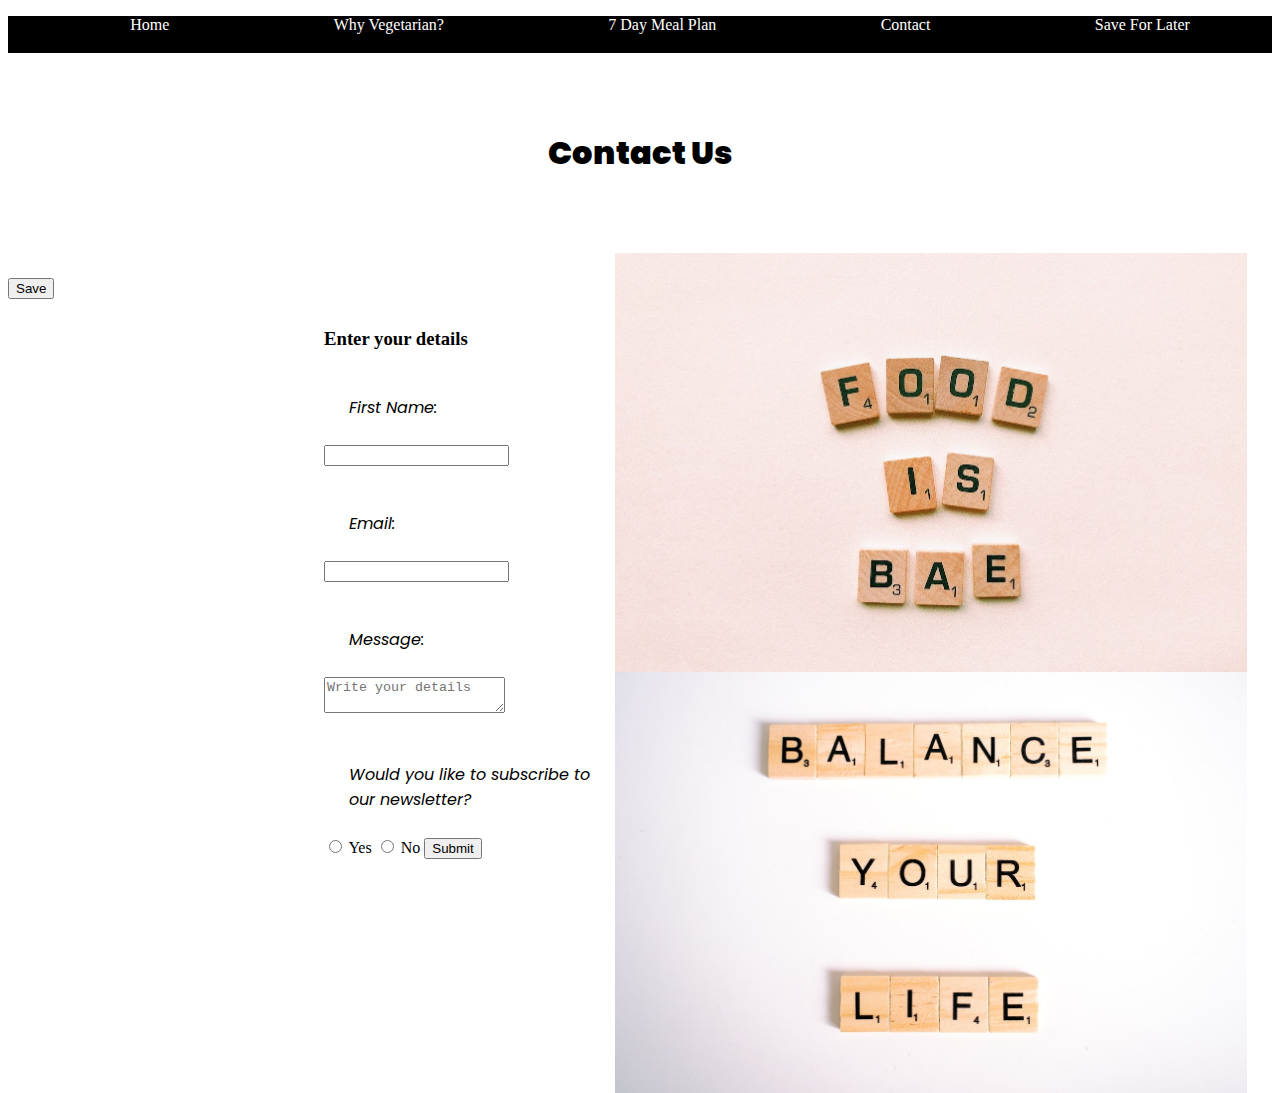
<file: contact/contact.html>
<!DOCTYPE html>
<html lang="en">
  <head>
    <meta charset="UTF-8" />
    <meta http-equiv="X-UA-Compatible" content="IE=edge" />
    <meta name="viewport" content="width=device-width, initial-scale=1.0" />
    <link
      href="https://cdn.jsdelivr.net/npm/bootstrap@5.0.2/dist/css/bootstrap.min.css"
      rel="stylesheet"
      integrity="sha384-EVSTQN3/azprG1Anm3QDgpJLIm9Nao0Yz1ztcQTwFspd3yD65VohhpuuCOmLASjC"
      crossorigin="anonymous"
    />
    <title>Contact</title>
    <link rel="stylesheet" href="../why/style.css" />
  </head>
  <body class="bg-dark">
    <header>
      <!--Navbar-->
      <nav class="navbar-dark">
        <ul>
          <li><a href="../index.html">Home</a></li>
          <li><a href="../why/whyVegetarian.html" target ="_blank">Why Vegetarian?</a></li>
          <!--
          <li><a href="../main/plans.html" target ="_blank">Begin Your Journey</a></li>
        -->
          <li><a href="../main/meals.html" target ="_blank">7 Day Meal Plan</a></li>
          <li><a href="#">Contact</a></li>
          <li><a href="../local/local.html"target ="_blank">Save For Later</a></li>
        </ul>
      </nav>
    </header>
    <!--Heading Contact us-->
    <div class="bg-dark">
      <h1 class="text-white text-center">Contact Us</h1>
    </div>

    <main class="foodie">
      <img
        src="foodies.jpg"
        alt="picture written food is bae"
        class="footer p-0"
        id ="food"
      />

      <img
        src="balance.jpg"
        alt="picture written balance your life"
        class="footer p-0"
        id ="balance"
      />

    </main>
    <button onclick ="saveImages(this)">Save</button>
    <!--Contact Details-->
    <footer class="balance bg-dark text-white">
      <h3 class="text-center">Enter your details</h3>
<form >
      <p><label for="name" class="col-2 col-form-label">First Name:</label></p>
      <input name ="name" type="text" class="form-control p-2" id="name" />

      <p><label for="email" class="col-sm-2 col-form-label">Email:</label></p>
      <input name ="email" type="email" class="form-control p-3" id="email" />

      <p>
        <label for="message" class="col-sm-2 col-form-label">Message:</label>
      </p>
      <textarea
        name="message"
        class="form-control"
        tabindex="4"
        placeholder="Write your details"
        required
        id="message"
      ></textarea>
      
      
      <p>Would you like to subscribe to our newsletter?</p>
      <input class="form-check-input" type="radio" name="yes" id="yes" />
      <label class="form-check-label" for="yes"> Yes </label>

      <input class="form-check-input" type="radio" name="no" id="no" />
      <label class="form-check-label" for="no"> No </label>
    <button type ="submit">Submit</button>
    
      
    </form>

      <br />
      <br />
      
      <!--
      <input type="submit" value="Submit" class="d-flex" />
      
    -->
    </footer>
  </body>
  <script src ="contact.js"></script>
</html>
</file>
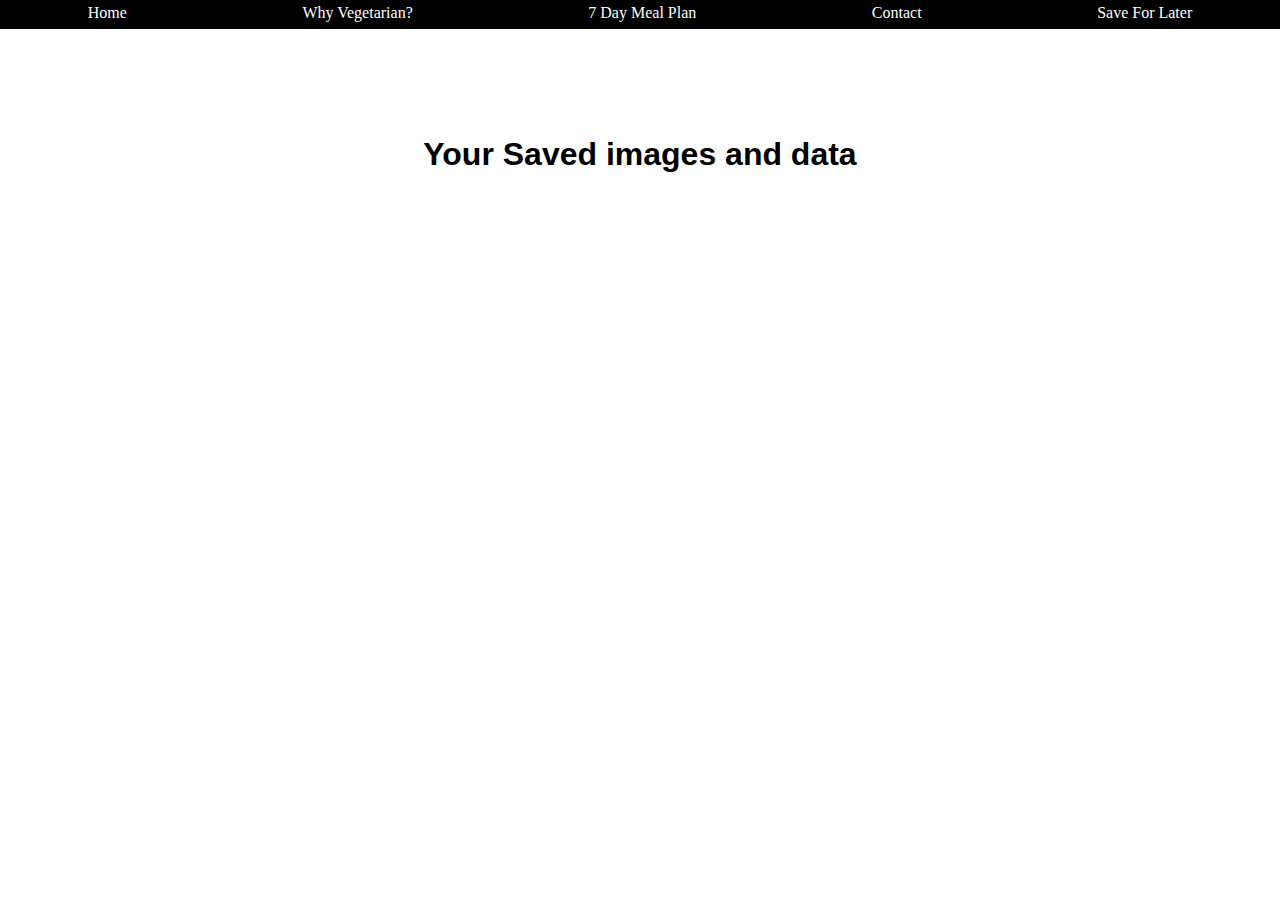
<file: local/local.html>
<!DOCTYPE html>
<html>
<head>
	<meta charset="utf-8">
	<meta name="viewport" content="width=device-width, initial-scale=1">
	<link href="https://cdn.jsdelivr.net/npm/bootstrap@5.0.2/dist/css/bootstrap.min.css" rel="stylesheet" integrity="sha384-EVSTQN3/azprG1Anm3QDgpJLIm9Nao0Yz1ztcQTwFspd3yD65VohhpuuCOmLASjC" crossorigin="anonymous">
    <link rel="stylesheet" href="https://cdnjs.cloudflare.com/ajax/libs/font-awesome/4.7.0/css/font-awesome.min.css">
	<title></title>
	<link rel ="stylesheet" href ="../style.css">

</head>
<body>
	<header>
      <!--Navbar-->
      <nav class="navbar-dark">
        <ul>
          <li><a href="../index.html">Home</a></li>
          <li><a href="../why/whyVegetarian.html" target ="_blank">Why Vegetarian?</a></li>
          <!--
          <li><a href="../main/plans.html" target ="_blank">Begin Your Journey</a></li>
         -->
          <li><a href="../main/meals.html" target ="_blank">7 Day Meal Plan</a></li>
          <li><a href="../contact/contact.html " target ="_blank">Contact</a></li>
          <li><a href="#">Save For Later</a></li>
          
        </ul>
      </nav>
    </header>
	<h1 class ="data">Your Saved images and data</h1>
	<h3 id = "length"></h3>
	
	<section class= "monday-section">
		
	</section>
	<section class= "tuesday-section">
		
	</section>
	<section class= "wednesday-section">
		
	</section>
	<section class= "thursday-section">
		
	</section>
	<section class= "friday-section">
		
	</section>
	<section class= "saturday-section">
		
	</section>
	<section class= "sunday-section">
		
	</section>
	<section class= "section-reasons">
		
	</section>
	<section class ="images"></section>
<script src ="local.js"></script>
</body>
</html>
</file>
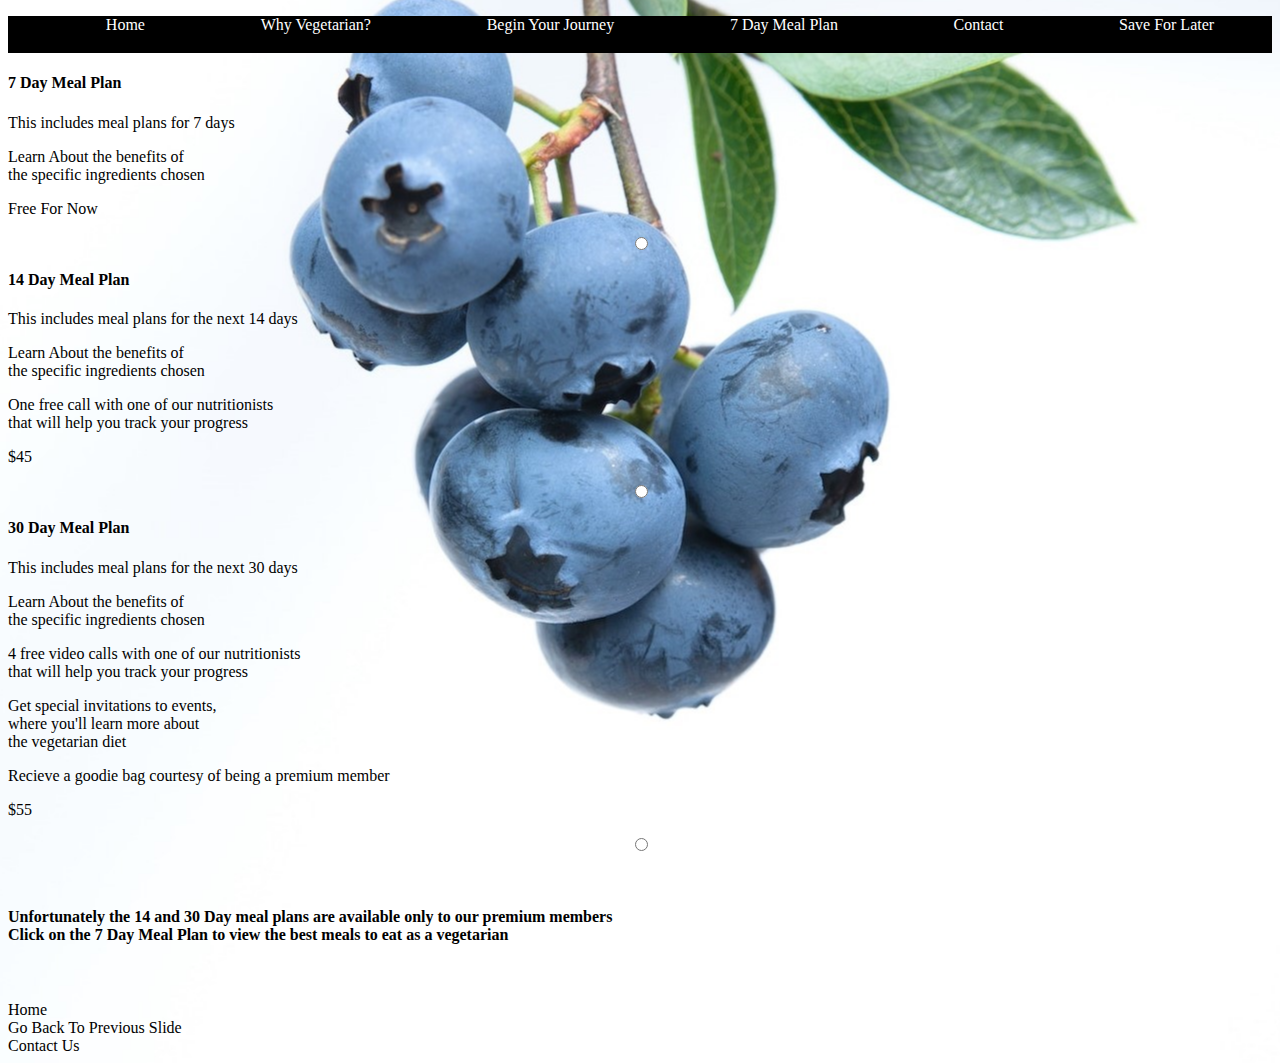
<file: main/plans.html>
<!DOCTYPE html>
<html lang="en">
  <head>
    <meta charset="UTF-8" />
    <meta http-equiv="X-UA-Compatible" content="IE=edge" />
    <meta name="viewport" content="width=device-width, initial-scale=1.0" />
    <link
      href="https://cdn.jsdelivr.net/npm/bootstrap@5.0.2/dist/css/bootstrap.min.css"
      rel="stylesheet"
      integrity="sha384-EVSTQN3/azprG1Anm3QDgpJLIm9Nao0Yz1ztcQTwFspd3yD65VohhpuuCOmLASjC"
      crossorigin="anonymous"
    />
    <title>Become a vegetarian</title>
    <link rel="stylesheet" href="style.css" />
  </head>
   <header>
      <!--Navbar-->
      <nav class="navbar-dark fs-6 text-white">
        <ul>
          <li><a href="../index.html">Home</a></li>
          <li><a href="../why/whyVegetarian.html">Why Vegetarian?</a></li>
          <li><a href="../main/plans.html">Begin Your Journey</a></li>
          <li><a href="../main/meals.html">7 Day Meal Plan</a></li>
          <li><a href="#">Contact</a></li>
          <li><a href="../local/local.html">Save For Later</a></li>
        </ul>
      </nav>
    </header>
  <body class="image">
    <!--7 Day Meal Plan-->
    <div class="container pt-5">
      <div class="row">
        <div class="col-4">
          <div class="card card1">
            <h4 class="text-center fst-italic pt-3">
              <a href="meals.html" target="_blank">7 Day Meal Plan</a>
            </h4>
            <div class="text-center">
              <a href="meals.html" target="_blank"><p>This includes meal plans for 7 days</p>
              <p>
                Learn About the benefits of <br />
                the specific ingredients chosen
              </p></a>
              <p class="text-center">Free For Now</p>

              <div class="form-check radio">
                <input
                  class="form-check-input"
                  type="radio"
                  name="radio7days"
                  id="radio7days"
                />
                <label class="form-check-label" for="radio7days"> </label>
              </div>
            </div>
          </div>
        </div>
        <!--14 Day Meal Plan-->
        <div class="col-4">
          <div class="card card2">
            <h4 class="text-center fst-italic">14 Day Meal Plan</h4>

            <div class="picture1 text-center">
              <p>This includes meal plans for the next 14 days</p>
              <p>
                Learn About the benefits of <br />
                the specific ingredients chosen
              </p>
              <p>
                One free call with one of our nutritionists <br />
                that will help you track your progress
              </p>
              <p class="text-center">$45</p>
              <div class="form-check radio">
                <input
                  class="form-check-input"
                  type="radio"
                  name="radio14days"
                  id="radio14days"
                />
                <label class="form-check-label" for="radio14days"> </label>
              </div>
            </div>
          </div>
        </div>
        <!--30 Day Meal Plan-->
        <div class="col-4">
          <div class="card card2">
            <h4 class="text-center fst-italic">30 Day Meal Plan</h4>

            <div class="picture1 text-center">
              <p>This includes meal plans for the next 30 days</p>
              <p>
                Learn About the benefits of <br />
                the specific ingredients chosen
              </p>
              <p>
                4 free video calls with one of our nutritionists <br />
                that will help you track your progress
              </p>
              <p>
                Get special invitations to events,<br />where you'll learn more
                about <br />the vegetarian diet
              </p>
              <p>Recieve a goodie bag courtesy of being a premium member</p>
              <p class="text-center">$55</p>
              <div class="form-check radio">
                <input
                  class="form-check-input"
                  type="radio"
                  name="radio30days"
                  id="radio30days"
                />
                <label class="form-check-label" for="radio30days"> </label>
              </div>
            </div>
          </div>
        </div>
      </div>
    </div>
    <br />
    <br />

    <div class="container">
      <div class="row">
        <div class="col-12">
          <div class="">
            <h4 class="text-center fst-italic">
              Unfortunately the 14 and 30 Day meal plans are available only to
              our premium members<br />
              Click on the 7 Day Meal Plan to view the best meals to eat as a
              vegetarian
            </h4>
          </div>
        </div>
      </div>
    </div>

    <br />
    <br />
    <div class="text-center p-3 text-primary">
      <a href="../index.html">Home</a>
    </div>
    <div class="text-center p-3 text-primary">
      <a href="../why/whyVegetarian.html">Go Back To Previous Slide</a>
    </div>

    <div class="text-center p-3 text-primary">
      <a href="../contact/contact.html">Contact Us</a>
    </div>
  </body>
  <script src ="../main.js"></script>
</html>
</file>
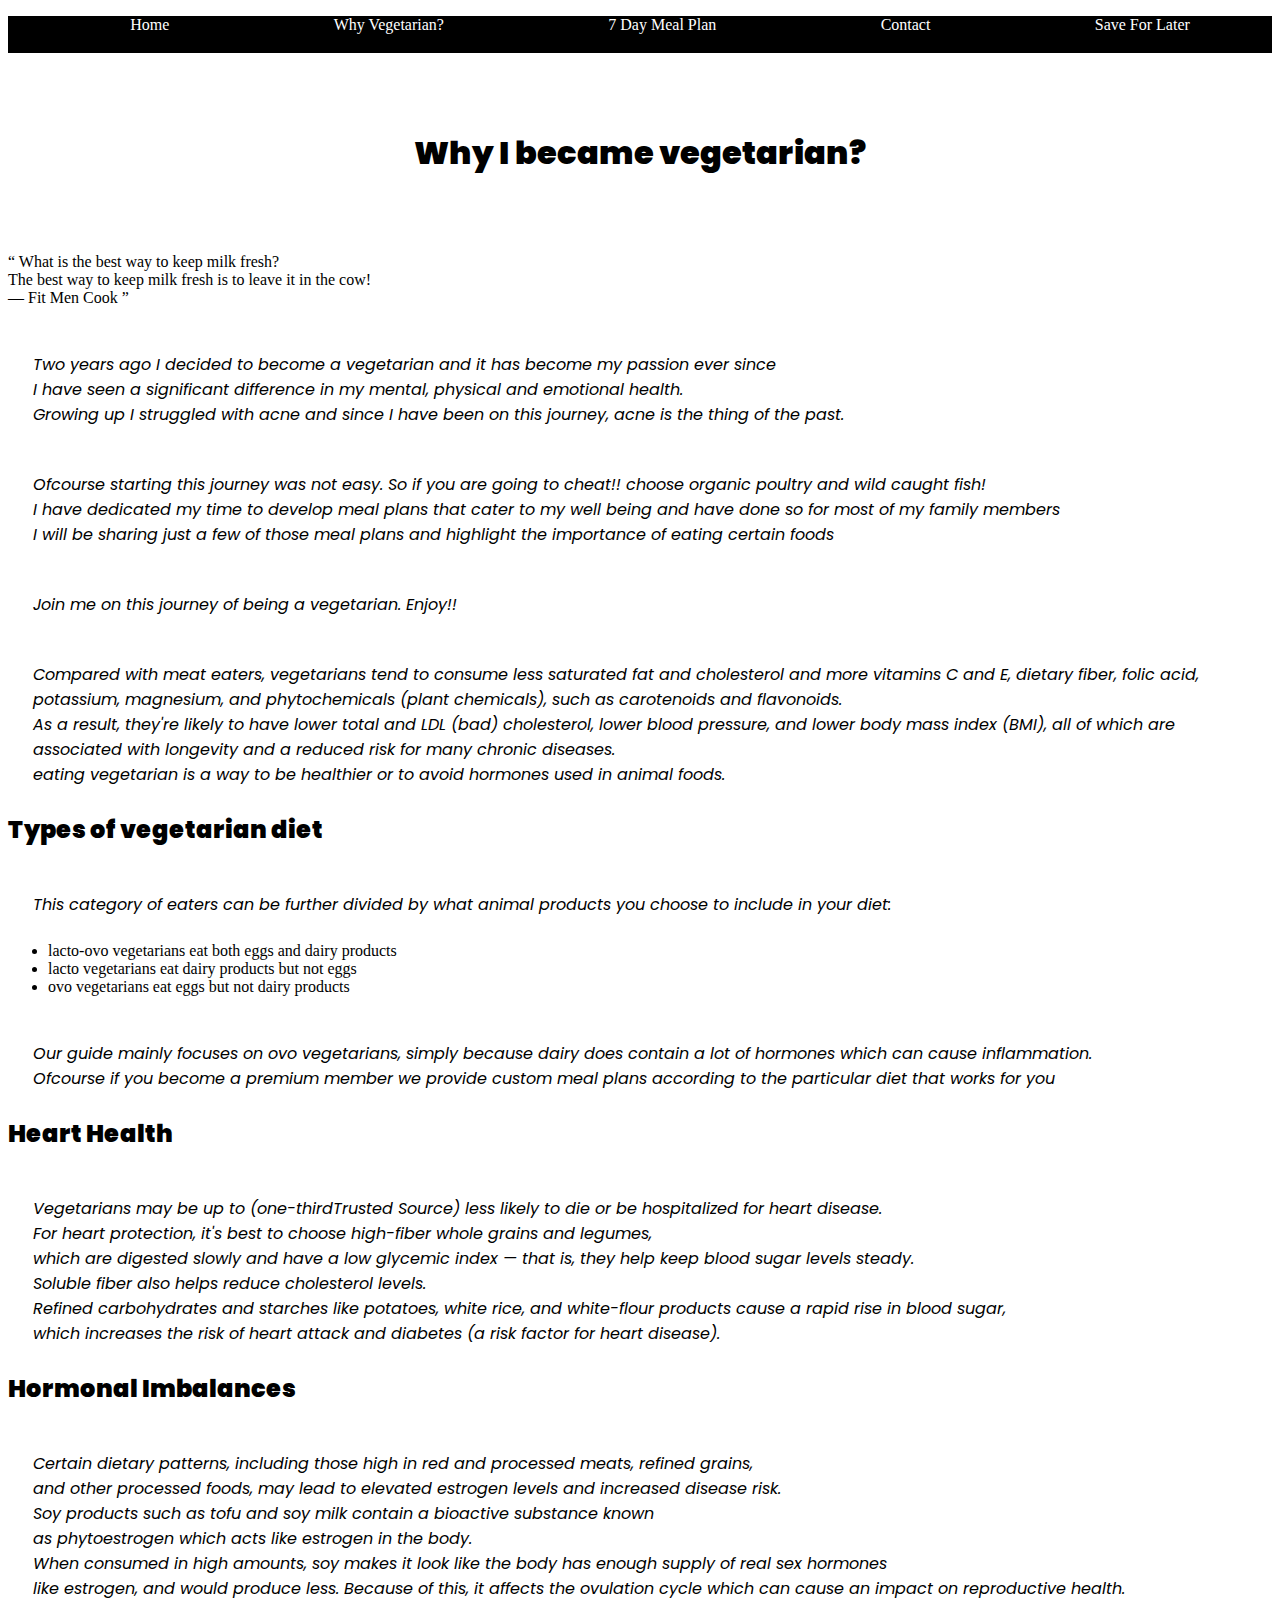
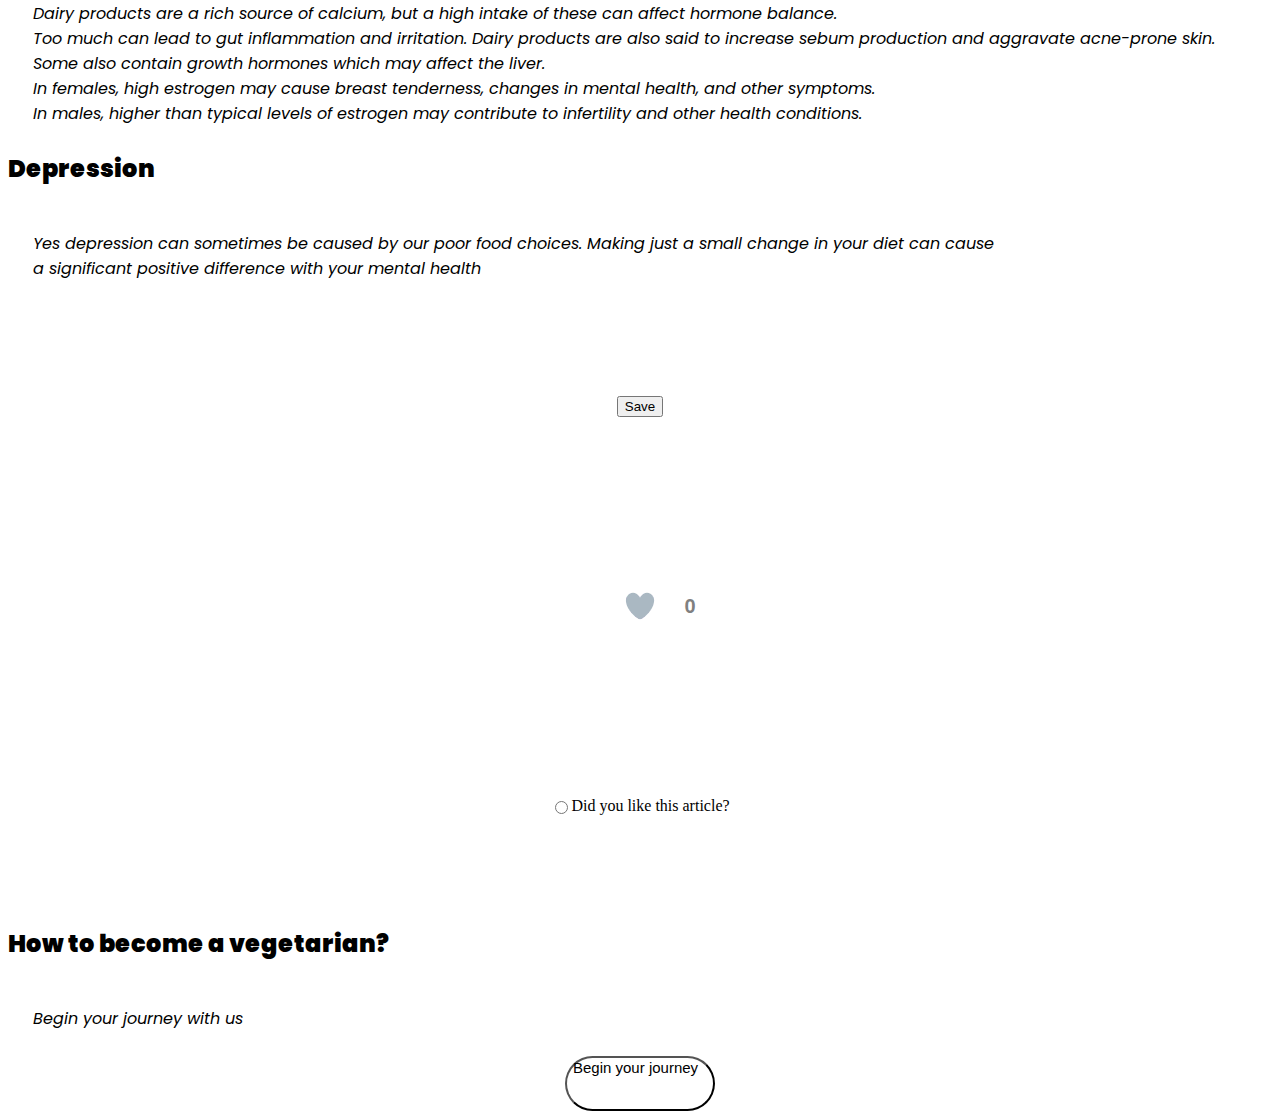
<file: why/whyVegetarian.html>
<!DOCTYPE html>
<html lang="en">
  <head>
    <meta charset="UTF-8" />
    <meta http-equiv="X-UA-Compatible" content="IE=edge" />
    <meta name="viewport" content="width=device-width, initial-scale=1.0" />
<link rel ="stylesheet" href ="https://bootswatch.com/5/lux/bootstrap.min.css"
    <link rel="stylesheet" href="https://cdnjs.cloudflare.com/ajax/libs/font-awesome/4.7.0/css/font-awesome.min.css">
    <link
      href="https://cdn.jsdelivr.net/npm/bootstrap@5.0.2/dist/css/bootstrap.min.css"
      rel="stylesheet"
      integrity="sha384-EVSTQN3/azprG1Anm3QDgpJLIm9Nao0Yz1ztcQTwFspd3yD65VohhpuuCOmLASjC"
      crossorigin="anonymous"
    />
    
    <title>Why Vegetarian</title>
    <link rel="stylesheet" href="style.css" />
  </head>
  <body>
    <header>
      <!--Why Vegetarian Navbar-->
      <nav class="navbar-dark">
        <ul>
          <li><a href="../index.html">Home</a></li>
          <li><a href="#" target ="_blank">Why Vegetarian?</a></li>
          <!--
          <li><a href="../main/plans.html" target ="_blank">Begin Your Journey</a></li>
        -->
          <li><a href="../main/meals.html" target ="_blank">7 Day Meal Plan</a></li>
          <li><a href="../contact/contact.html" target ="_blank">Contact</a></li>
          <li><a href="../local/local.html" target ="_blank">Save For Later</a></li>
        </ul>
      </nav>
    </header>
    <!--Why Vegetarian Title-->
    <div class="bg-dark">
      <h1 class="text-white">Why I became vegetarian?</h1>
    </div>
    <!--
    <span><i class="fa fa-star-o star"></i></span>
  -->
    <i class="fa fa-star-o " id = "icon"></i>
    <section class="bg-secondary-subtle article" id = "reasons">
        <!--Quote-->
        
      <figcaption class="text-center">
        <q>
          What is the best way to keep milk fresh?<br />
          The best way to keep milk fresh is to leave it in the cow!<br />
          &mdash; Fit Men Cook
        </q>
      </figcaption>
      <!--Summary about my passion-->
      <p >
        Two years ago I decided to become a vegetarian and it has become my
        passion ever since<br />
        I have seen a significant difference in my mental, physical and
        emotional health. <br />
        Growing up I struggled with acne and since I have been on this journey,
        acne is the thing of the past.<br />
      </p>
      <p>
        Ofcourse starting this journey was not easy. So if you are going to
        cheat!! choose organic poultry and wild caught fish!<br />
        I have dedicated my time to develop meal plans that cater to my well
        being and have done so for most of my family members<br />
        I will be sharing just a few of those meal plans and highlight the
        importance of eating certain foods<br />
      </p>

      <p class="text-center">
        Join me on this journey of being a vegetarian. Enjoy!!
      </p>
      <p>
        Compared with meat eaters, vegetarians tend to consume less saturated
        fat and cholesterol and more vitamins C and E, dietary fiber, folic
        acid, potassium, magnesium, and phytochemicals (plant chemicals), such
        as carotenoids and flavonoids.<br />
        As a result, they're likely to have lower total and LDL (bad)
        cholesterol, lower blood pressure, and lower body mass index (BMI), all
        of which are associated with longevity and a reduced risk for many
        chronic diseases.<br />
        eating vegetarian is a way to be healthier or to avoid hormones used in
        animal foods.
      </p>
    
    

      <!--Types of vegeterians-->
      <h2 class="text-center">Types of vegetarian diet</h2>
      <p>
        This category of eaters can be further divided by what animal products
        you choose to include in your diet:
      </p>

      <ul class ="type" id ="list">
        <li class ="types">lacto-ovo vegetarians eat both eggs and dairy products</li>
        <li class ="types">lacto vegetarians eat dairy products but not eggs</li>
        <li class ="types">ovo vegetarians eat eggs but not dairy products</li>
      </ul>

      <p>
        Our guide mainly focuses on ovo vegetarians, simply because dairy does
        contain a lot of hormones which can cause inflammation. <br />
        Ofcourse if you become a premium member we provide custom meal plans
        according to the particular diet that works for you
      </p>
      <!--Heart Health-->
      <h2 class="text-center">Heart Health</h2>

      <p class="text-center">
        Vegetarians may be up to (one-thirdTrusted Source) less likely to die or
        be hospitalized for heart disease.<br />
        For heart protection, it's best to choose high-fiber whole grains and
        legumes,<br />
        which are digested slowly and have a low glycemic index — that is, they
        help keep blood sugar levels steady.<br />
        Soluble fiber also helps reduce cholesterol levels.<br />
        Refined carbohydrates and starches like potatoes, white rice, and
        white-flour products cause a rapid rise in blood sugar,<br />
        which increases the risk of heart attack and diabetes (a risk factor for
        heart disease).
      </p>
      <!--Hormonal Imbalances-->
      <h2 class="text-center">Hormonal Imbalances</h2>
      <p class="text-center">
        Certain dietary patterns, including those high in red and processed
        meats, refined grains,<br />
        and other processed foods, may lead to elevated estrogen levels and
        increased disease risk.<br />
        Soy products such as tofu and soy milk contain a bioactive substance
        known<br />
        as phytoestrogen which acts like estrogen in the body.<br />

        When consumed in high amounts, soy makes it look like the body has
        enough supply of real sex hormones<br />
        like estrogen, and would produce less. Because of this, it affects the
        ovulation cycle which can cause an impact on reproductive health.<br />

        Dairy products are a rich source of calcium, but a high intake of these
        can affect hormone balance.<br />
        Too much can lead to gut inflammation and irritation. Dairy products are
        also said to increase sebum production and aggravate acne-prone skin.<br />
        Some also contain growth hormones which may affect the liver.<br />
        In females, high estrogen may cause breast tenderness, changes in mental
        health, and other symptoms.<br />
        In males, higher than typical levels of estrogen may contribute to
        infertility and other health conditions.
      </p>

      <!--Depression-->
      <h2 class="text-center">Depression</h2>
      <p class="text-center">
        Yes depression can sometimes be caused by our poor food choices. Making
        just a small change in your diet can cause <br />
        a significant positive difference with your mental health
      </p>
    </section>
    <div>
      <!--Save data button-->
<button onclick ="saveAllReasons(this)">Save</button>
</div>
    <div class ="container">
    <div class = "like-button">
      <div class ="heart-bg">
        <div class ="heart-icon"></div>
        <div class ="amount">0</div>
      </div>

    </div>
  </div>
  <form>
    <!--Radio button to select if article was liked-->
    <div class="form-check radio">
                <input
                  class="form-check-input"
                  type="radio"
                  name="like"
                  id="like"
                />
                <label class="form-check-label" for="like"> Did you like this article? </label>
              </div>
  </form>

    <footer class="bg-dark text-white">
      <h2 class="text-center">How to become a vegetarian?</h2>
      <p class="text-center">Begin your journey with us</p>
      <button class="btn btn-success text-center" onclick ="beginJourney()">Begin your journey</button>
    </footer>
  </body>
  <script src ="vegetarian.js"></script>
</html>
</file>
<file: why/style.css>
/*
.container{
    
    height: 100%;
    width:auto;
    
}
*/

img {
  max-width: 100%;
}



/*
#coffee{
    
    background-image: url("lemon.jpg");
    background-size: cover;
    background-repeat: no-repeat;
    background-position: center;
    height: 100vh;
    width: 100%;
}

*/

header nav {
  background-color: black;
  background-size: cover;
  padding-bottom: 3px;
  color: white;
  width: 100%;
  height: 100%;
}

header nav ul {
  list-style: none;

  display: flex;

  justify-content: space-around;
}

div {
  height: 200px;
  display: flex;
  align-items: center;
  justify-content: center;
}

.list1 {
  text-align: center;
}

.btn {
  display: flex;
  font-size: 15px;
  width: 150px;
  height: 55px;
  margin-left: auto;
  margin-right: auto;
  background: none;
  border-radius: 30px;
}

.text {
  color: white;
  display: flex;
}

main {
  background-color: antiquewhite;
  margin-bottom: 25px;
}

@font-face {
  font-family: "cursive";
  src: url(Poppins-Italic.ttf);
}

@font-face {
  font-family: "sive";
  src: url(Poppins-Black.ttf);
}

.container {
  font-size: 20px;
}
a {
  color: white;
  text-decoration: none;
}

a:hover {
  color: green;
}


p {
  padding-top: 20px;
  margin: 25px;
  font-family: "cursive";
}

h1 {
  font-family: "sive";
  text-align: center;
}

h2 {
  font-family: "sive";
}

img {
  max-width: 50px;
  float: right;
  padding-right: 25px;
}

.footer {
  max-width: 50%;
}
/*
.right{
    max-width: 50%;
    height: 50%;
    float: right;
}
*/

.balance {
  height: 50%;
  width: 50%;
  padding: 10px;
  margin: auto;
}

.center {
  text-align: center;
}

div .container{
  background-color: white;
}

.container{
  display:flex;
  align-items: center;
  justify-content: center;
  background-color: white;
}

.like-button .heart-icon{
  height: 100px;
  width: 100px;
  background-image: url("../image/heart.png");
  background-position:left;
  cursor:pointer;
  position: absolute;
}

.like-button .heart-bg{
  background: rgba(255, 192, 200, 0);
  border-radius: 50%;
  height: 60px;
  width:60px;
  display: flex;
  justify-content: center;
  align-items:center;
  transition: all 100ms ease;
}


.like-button .heart-bg:hover{
  background: rgba(255, 192, 200, 0.7) ;
}

.like-button .heart-icon.liked{
  animation: like-anim 0.7s steps(28) forwards;
}

@keyframes like-anim{
  to{
    background-position: right;
  }
}


.like-button{
  display:flex;
  align-items: center;
}

.like-button .amount{
  font-size:20px;
  font-family:sans-serif;
  color: gray;
  font-weight: 900;
  margin-left: 100px;
}
</file>
<file: style.css>
* {
  margin: 0;
  padding: 0;
}

html {
  scroll-behavior: smooth;
}

body {
  margin: 0;
  line-height: 1.6;
}
h1 {
  color: white;
  text-align: center;
  padding-top: 100px;
  font-family: Verdana, Geneva, Tahoma, sans-serif;
}

.data{
  color:black;
}

@keyframes fade-inout {
  0% {
    opacity: 1;
  }
  100% {
    opacity: 0;
  }
}

.fade-in-fade-out {
  animation: fade-inout 5s alternate;
  font-size: 2.5em;
  color: black;
}

#landing {
  background-image: url("./image/saladb.jpg");
  background-size: cover;
  background-repeat: no-repeat;
  background-position: center;
  height: 100vh;
  width: 100%;
  display: flex;
  flex-direction: column;
  justify-content: center;
}

.btn {
  display: inline;
  font-size: 15px;
  width: 150px;
  height: 75px;
  margin-left: auto;
  margin-right: auto;
  background: none;
  border-radius: 30px;

}

header nav {
  background-color: black;
  background-size: cover;
  padding-bottom: 3px;
  color: white;
  width: 100%;
  height: 100%;
}

header nav ul {
  list-style: none;

  display: flex;

  justify-content: space-around;
}

.list {
  display: flex;
  font-size: large;

  font-family: Verdana, Geneva, Tahoma, sans-serif;
  color: white;
  margin-top: 30%;
}

a {
  text-decoration: none;
  color: white;
}

a:hover {
  color: green;
}


img {
  max-width: 200px;
  float: right;
  border-radius: 10px;
  padding-top: 5px;
  margin:5px;
}
/*

div {
  background-color: lightgray;
}
*/

.form-control{
  width: 98%;
}

#comments{
  background-color: white;
}

#bu{
  color:black;
}


.fa{
  font-size:24px;
  disply:block;
  
  cursor: pointer;
  
}

.fa{
color: goldenrod;
}

.fa:hover{
  color: yellow;
  border: none;
  
  

}

.fa-heart{
  font-size:24px;
}

.fa-heart:hover{
  color:red;
}


.fa-heart .red{
  float: right;
}

.red{
  float: right;
  
}

i{
  padding: 20px;

}

.container{
  display:flex;
  align-items: center;
  justify-content: center;
}

.like-button .heart-icon{
  height: 100px;
  width: 100px;
  background-image: url("./image/heart.png");
  background-position:left;
  cursor:pointer;
  position: absolute;
}

.like-button .heart-bg{
  background: rgba(255, 192, 200, 0);
  border-radius: 50%;
  height: 60px;
  width:60px;
  display: flex;
  justify-content: center;
  align-items:center;
  transition: all 100ms ease;
}


.like-button .heart-bg:hover{
  background: rgba(255, 192, 200, 0.7) ;
}

.like-button .heart-icon.liked{
  animation: like-anim 0.7s steps(28) forwards;
}

@keyframes like-anim{
  to{
    background-position: right;
  }
}


.like-button{
  display:flex;
  align-items: center;
}

.like-button .amount{
  font-size:20px;
  font-family:sans-serif;
  color: gray;
  font-weight: 900;
  margin-left: 100px;
}

.fa-comment-o{
color:black;
}

#bu{
  color: goldenrod;
}


h3{
  font-style: italic;
}
</file>
<file: main/style.css>
/*
.card1 :hover {
    transform: scale(1.1);
    transition: all 0.5s ease-in;
    background-color: lightgreen;
  }
  */

  .card1  :hover{
    
    background-color: lightgreen;
  }

  .card2 :hover{
    background-color: lightcoral;
  }

  
nav{
  background-color: black;
  color:white;
}


  a:hover{
    color: black;
  }


  a{
    text-decoration: none;
    color: black;
  }

  li a{
    color: white;
  }

  li a:hover{
color: green;
  }

 
/*
  .j :hover {
    transform: scale(1.1);
    transition: all 0.4s ease-in;
  }

  */

  .radio{
    display: flex;
    justify-content: center;
    
  }

  

  .radio :hover{
    background-color:white;
  }

  

  
header nav{
 
  background-size: cover;
  padding-bottom: 3px;
 
  width:100%;
  height:100%;
  
  
  

}

header nav ul{
  list-style: none;
  
  display: flex;
 
  justify-content: space-around;
  
}
  .border{
    border: 1px solid black;
  }

  img{
    max-width: 200px;
    margin-left: auto;
    margin-right: auto;
  }

  .image{
    background-image: url("./images/currents.jpg");
    background-position: center;
    background-repeat: no-repeat;
    
    
    
    
    
  }

  

  

  .images{
    background-image: url("b.jpg");
  }
</file>
